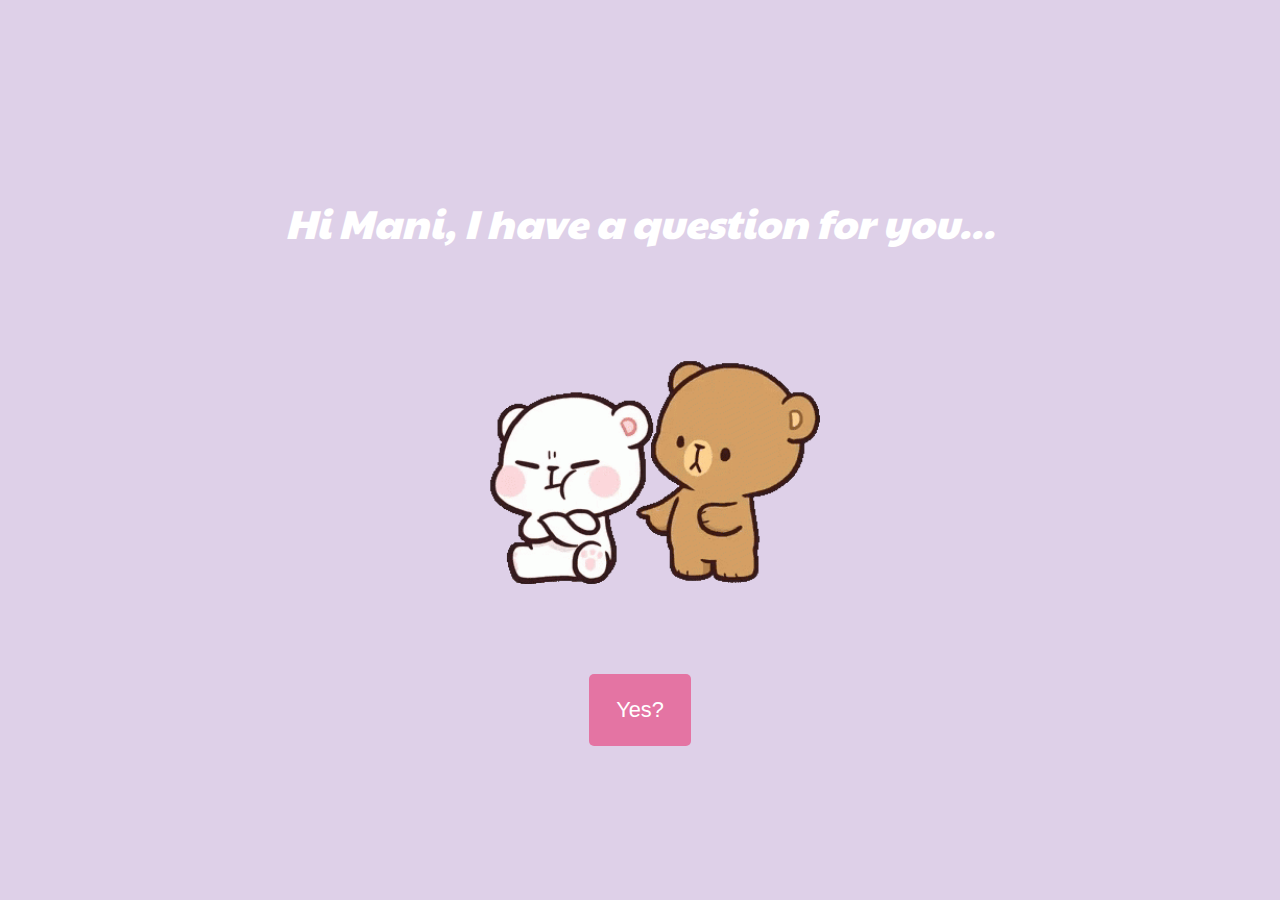
<file: index.html>
<!DOCTYPE html>
<html lang="en">
<head>
  <meta charset="UTF-8">
  <meta name="viewport" content="width=device-width, initial-scale=1.0">
  <title>Prom Date</title>
  <link rel="stylesheet" href="styles.css">
</head>
<body>
    <div class = "container">
    <div class="question">
        <p>Hi Mani, I have a question for you...</p>
    </div>

    <img src = "mocha.gif" id = "mocha" alt = "gif">

    <button id = "continue" class="btn">Yes?</button>
</div>

    <script src="script.js"></script>

</body>
<style>
    @import url('https://fonts.googleapis.com/css2?family=Federant&family=Paytone+One&display=swap')
    </style>
</html>
</file>
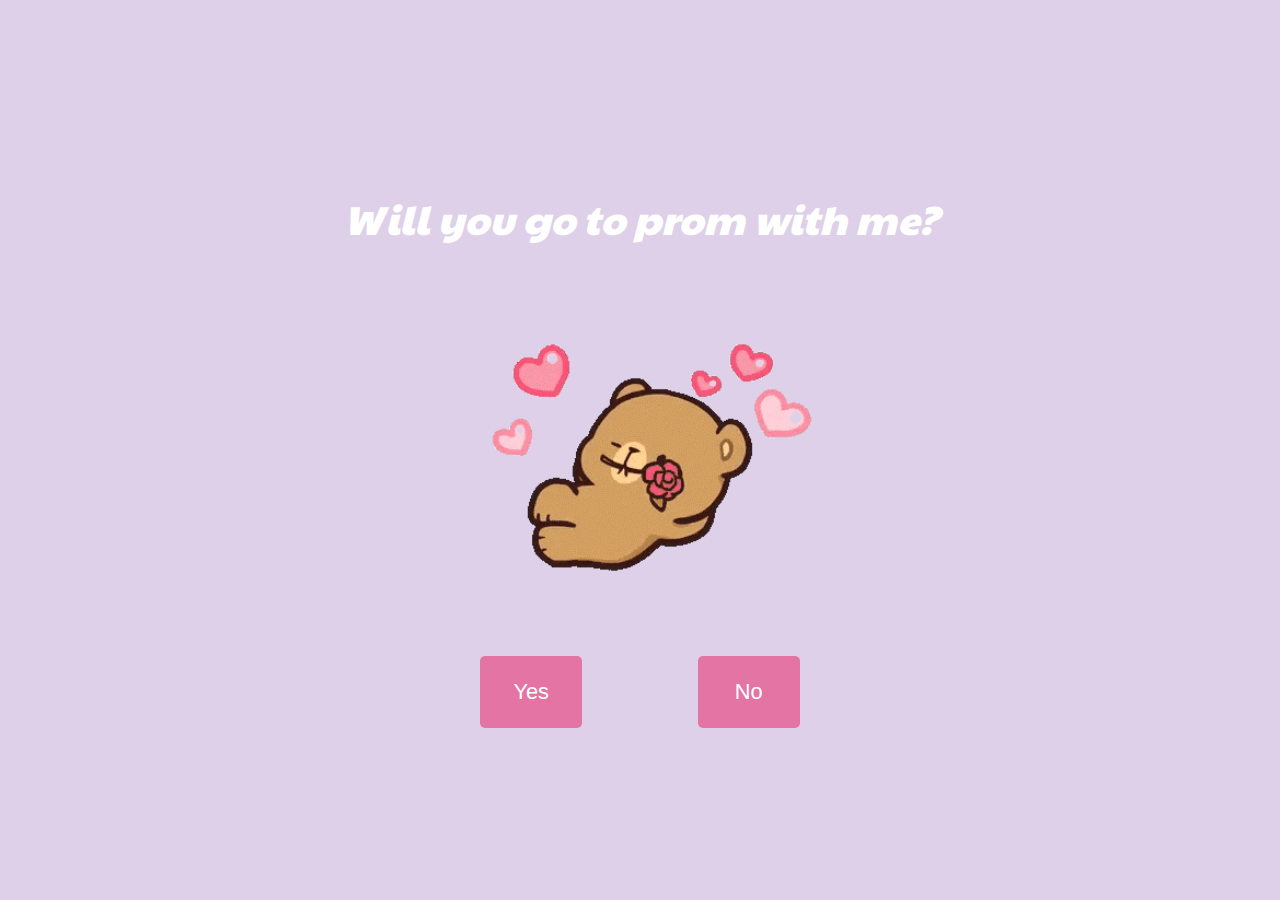
<file: question.html>
<!DOCTYPE html>
<html lang="en">
<head>
  <meta charset="UTF-8">
  <meta name="viewport" content="width=device-width, initial-scale=1.0">
  <title>Prom Date</title>
  <link rel="stylesheet" href="styles.css">
</head>
<body>
    <div class = "container">
        <div class="question">
            <p>Will you go to prom with me?</p>
          </div>
        <img src = "mocha-bear-hearts.gif" alt = "gif">
        <div class="buttons-container">
            <button id = "yesButton" class="btn" >Yes</button>
            <button id = "noButton" class="btn" >No</button>
        </div>
    </div>

    <script src="script.js"></script>

</body>
<style>
    @import url('https://fonts.googleapis.com/css2?family=Federant&family=Paytone+One&display=swap')
    </style>
</html>
</file>
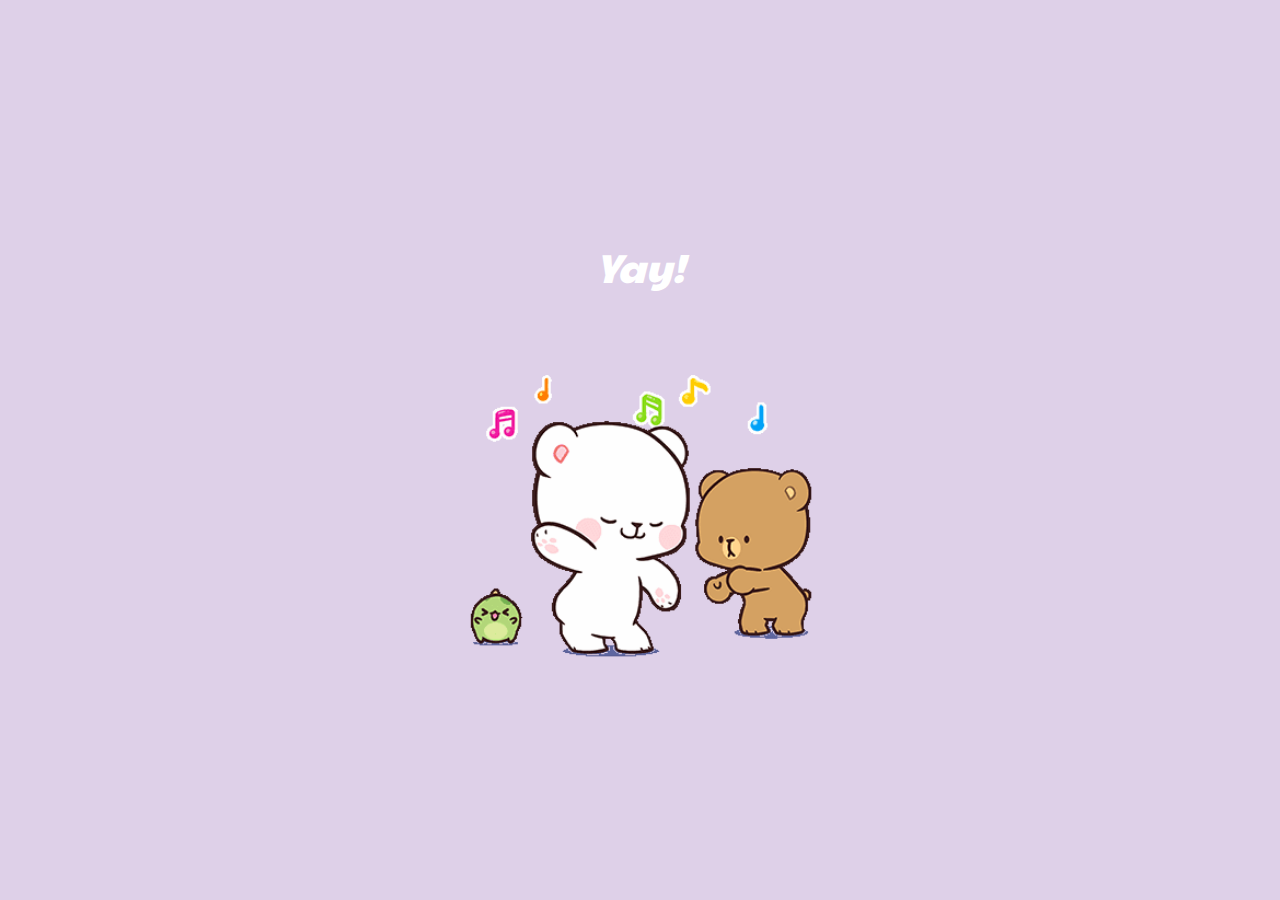
<file: yes.html>
<!DOCTYPE html>
<html lang="en">
<head>
  <meta charset="UTF-8">
  <meta name="viewport" content="width=device-width, initial-scale=1.0">
  <title>Prom Date</title>
  <link rel="stylesheet" href="styles.css">
</head>
<body>
    <div class = "container">
        <div class="question">
            <p>Yay!</p>
        </div>
        <img src = "dance.gif" alt = "yesgif">

    </div>

    <script src="script.js"></script>

</body>
<style>
    @import url('https://fonts.googleapis.com/css2?family=Federant&family=Paytone+One&display=swap')
    </style>
</html>
</file>
<file: styles.css>
body, html {
  margin: 0;
  padding: 0;
  height: 100%;
  background-color:#ded0e8;
  /* overflow: hidden; */
}
  
.container {
  position: relative;
  display: flex;
  flex-direction: column;
  justify-content: center; /* Center vertically */
  align-items: center;
  min-height: 100vh; /* Set a minimum height to fill the viewport */
}

.buttons-container {
  display: flex;
  justify-content: center;
  align-items: center;
  margin-bottom: 10vh;
  flex-wrap: wrap; /* Allow buttons to wrap to next line on smaller screens */
}

img {
  margin-bottom: 3vh;
  display: flex;
  width: 45vh;
  align-items: center; /* Center vertically */
}

#mocha{
  width: 40vh;
}

#continue{
  min-width: 100px;
}

.question{
  font-family: "Paytone One", sans-serif;
  font-size: 4.5vh;
  color: white;
  font-style: oblique;
  text-align: center; /* Center the text */
  margin-bottom: 2vh; /* Add margin below the text */
}

.paytone-one-regular {
  font-family: "Paytone One", sans-serif;
  font-weight: 400;
  font-style: normal;
}

#noButton {
  position: absolute;
  transition: 0.4s;
  margin-left: 17vw;
  min-width: 55px;
}

#yesButton {
  position: absolute;
  transition: 0.4s;
  margin-right: 17vw;
  min-width: 55px;
}

.btn {
  margin-top: 7vh;
  overflow: hidden; /* Ensure text doesn't overflow outside the button */
  font-size: calc(1vw + 1vh); /* Adjust font size based on viewport units */
  background-color: #e474a3;
  color: white;
  border: none;
  cursor: pointer;
  width: 8vw; 
  height: 8vh;
  border-radius: 5px;
}
</file>
